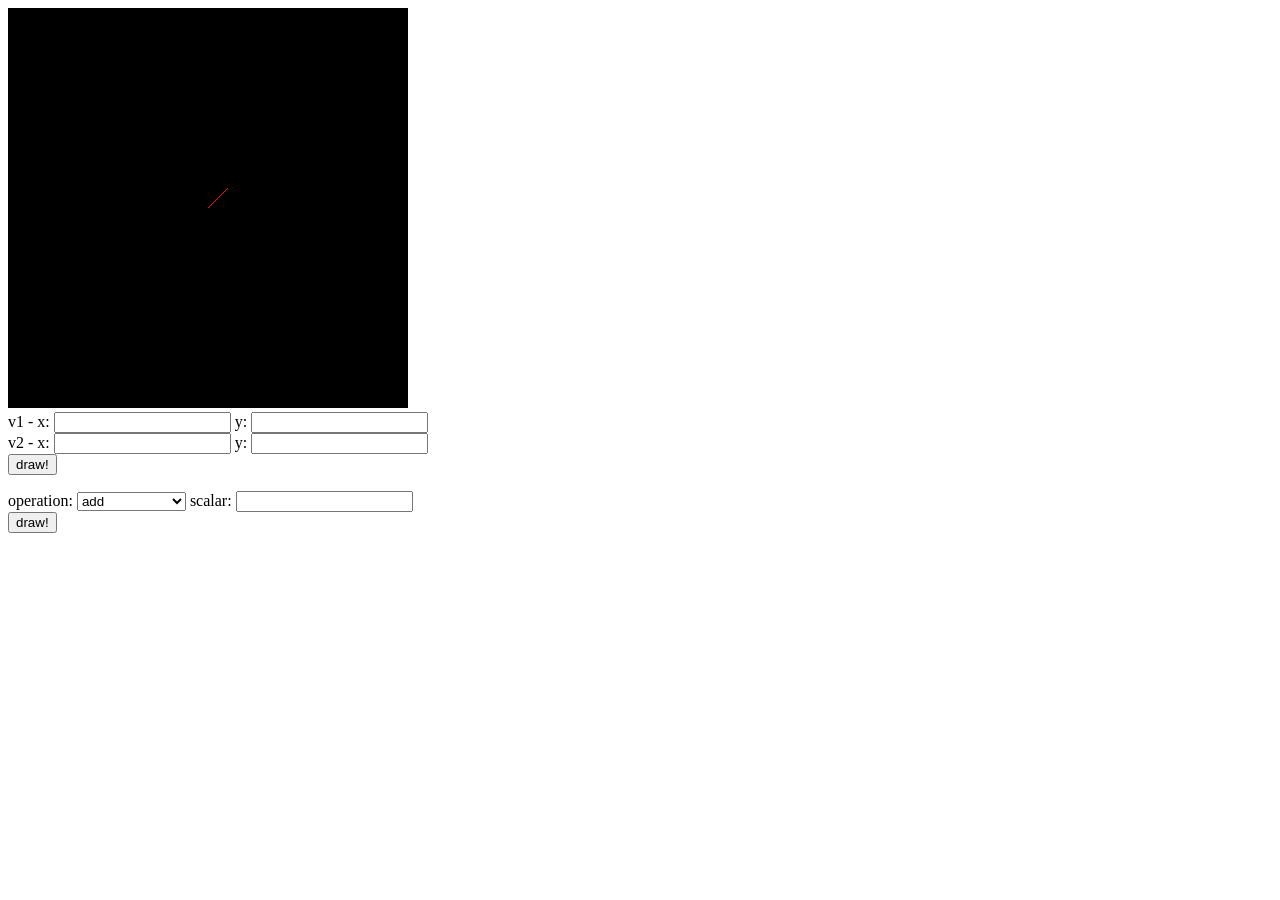
<file: asgn0/asgn0.html>
<!DOCTYPE html>
<html lang="en">
  <head>
    <meta charset="utf-8" />
    <title>Draw a blue rectangle (canvas version)</title>
  </head>

  <body onload="main()">
    <canvas id="example" width="400" height="400">
      Please use a browser that supports "canvas"
    </canvas>
    <script src="./lib/cuon-matrix-cse160.js"></script>
    <script src="asgn0.js"></script>
    <div id="ui">
      <div id="v1_ui">
        <label>v1 - </label>
        <label>x: </label>
        <input type="text" id="v1x"></input>
        <label>y: </label>
        <input type="text" id="v1y"></input>
      </div>
      <div id="v2_ui">
        <label>v2 - </label>
        <label>x: </label>
        <input type="text" id="v2x"></input>
        <label>y: </label>
        <input type="text" id="v2y"></input>
      </div>
      <div>
        <input type="button" id="draw_button" value="draw!"></input>
      </div>
      <p></p>
      <div id="operation_ui">
        <label>operation: </label>
        <select id="operation_selector">
          <option value="add">add</option>
          <option value="sub">subtract</option>
          <option value="div">divide</option>
          <option value="mul">multiply</option>
          <option value="norm">normalize</option>
          <option value="angle">angle between</option>
          <option value="area">area</option>
        </select>
        <label>scalar: </label>
        <input type="text" id="scalar_input"></input>
      </div>
      <div>
        <input type="button" id="operation_draw_button" value="draw!"></input>
      </div>
    </div>
  </body>
</html>
</file>
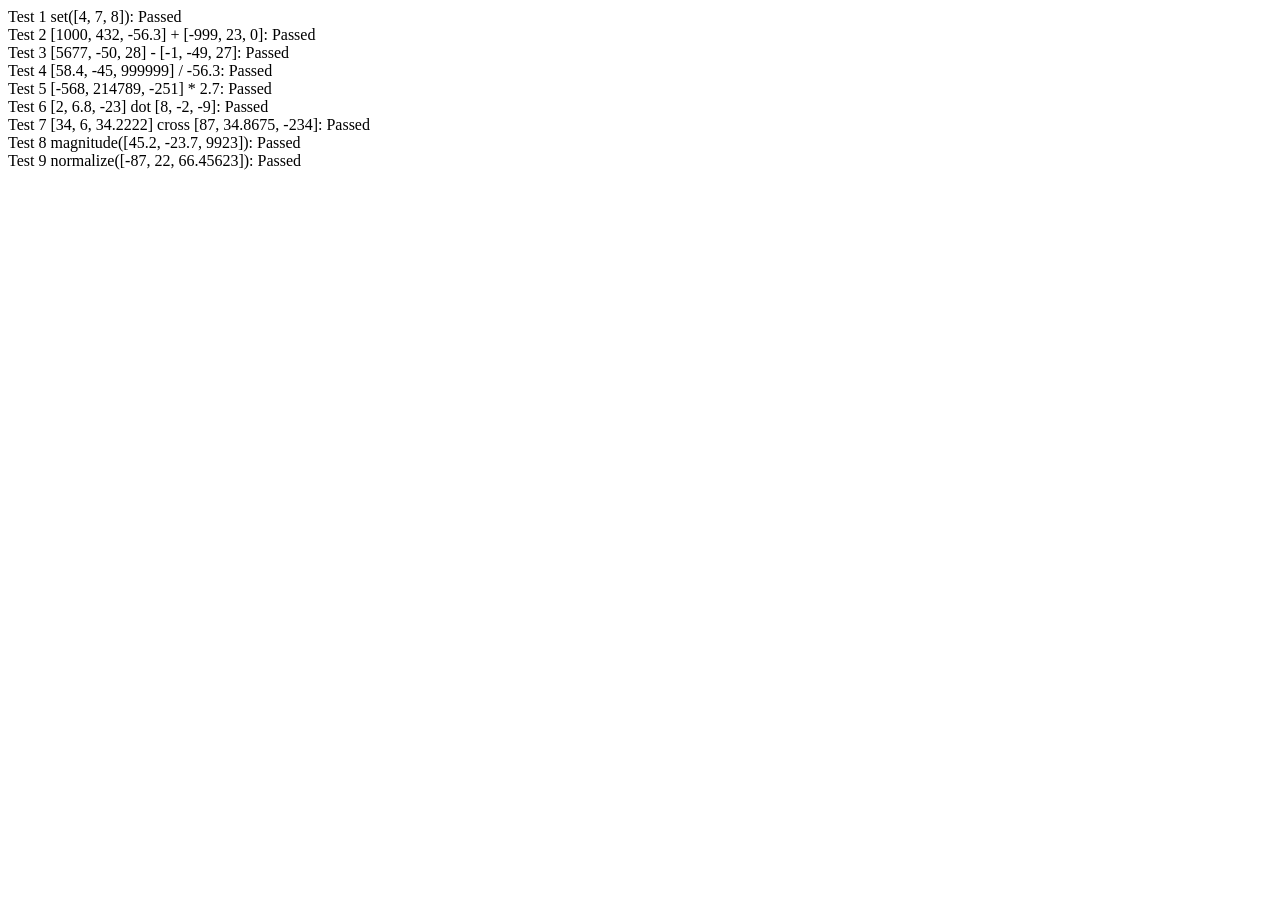
<file: asgn0/vectorTests.html>
<!DOCTYPE html>
<html>

<head>
  <meta charset="UTF-8" />
  <meta name="viewport" content="width=device-width" />
  <title>Vector Tests</title>
</head>

<body>
  Test 1 set([4, 7, 8]): <span id=test1></span>
  <br>
  Test 2 [1000, 432, -56.3] + [-999, 23, 0]: <span id=test2></span>
  <br>
  Test 3 [5677, -50, 28] - [-1, -49, 27]: <span id=test3></span>
  <br>
  Test 4 [58.4, -45, 999999] / -56.3: <span id=test4></span>
  <br>
  Test 5 [-568, 214789, -251] * 2.7: <span id=test5></span>
  <br>
  Test 6 [2, 6.8, -23] dot [8, -2, -9]: <span id=test6></span>
  <br>
  Test 7 [34, 6, 34.2222] cross [87, 34.8675, -234]: <span id=test7></span>
  <br>
  Test 8 magnitude([45.2, -23.7, 9923]): <span id=test8></span>
  <br>
  Test 9 normalize([-87, 22, 66.45623]): <span id=test9></span>

  <script src="lib/cuon-matrix-cse160.js"></script>
  <script>
    var ERROR = 0.1

    function verify(vect, sol, text) {
      passed = vect.every((val, i) => Math.abs(val - sol[i]) < ERROR)
      passed ? text.innerHTML = "Passed" : text.innerHTML = "Failed"
    }
    // Test 1 set([4, 7, 8])
    let text = document.getElementById("test1")
    let vect1 = new Vector3([0, 0, 0])
    let vect2 = new Vector3([4, 7, 8])
    vect1.set(vect2)
    let v1 = vect1.elements
    verify(v1, [4, 7, 8], text)

    // Test 2 [1000, 432, -56.3] + [-999, 23, 0]
    text = document.getElementById("test2")
    vect1 = new Vector3([1000, 432, -56.3])
    vect2 = new Vector3([-999, 23, 0])
    vect1.add(vect2)
    let v = vect1.elements
    verify(v, [1, 455, -56.3], text)

    // Test 3 [5677, -50, 28] - [-1, -49, 27]
    text = document.getElementById("test3")
    vect1 = new Vector3([5677, -50, 28])
    vect2 = new Vector3([-1, -49, 27])
    vect1.sub(vect2)
    v = vect1.elements
    verify(v, [5678, -1, 1], text)

    // Test 4 [58.4, -45, 999999] / -56.3
    text = document.getElementById("test4")
    let vect = new Vector3([58.4, -45, 999999])
    vect.div(-56.3)
    v = vect.elements
    verify(v, [-1.037300178, 0.79928952, -17761.971580817], text)

    // Test 5 [-568, 214789, -251] * 2.7
    text = document.getElementById("test5")
    vect = new Vector3([-568, 214789, -251])
    vect.mul(2.7)
    v = vect.elements
    verify(v, [-1533.6, 579930.3, -677.7], text)

    // Test 6 [2, 6.8, -23] dot [8, -2, -9]
    text = document.getElementById("test6")
    vect1 = new Vector3([2, 6.8, -23])
    vect2 = new Vector3([8, -2, -9])
    let num = Vector3.dot(vect1, vect2)
    Math.abs(num - 209.4) < ERROR ? text.innerHTML = "Passed" : text.innerHTML = "Failed"

    // Test 7 [34, 6, 34.2222] cross [87, 34.8675, -234]
    text = document.getElementById("test7")
    vect1 = new Vector3([34, 6, 34.2222])
    vect2 = new Vector3([87, 34.8675, -234])
    v = Vector3.cross(vect1, vect2).elements
    verify(v, [-2597.2425585, 10933.3314, 663.495], text)

    // Test 8 magnitude([45.2, -23.7, 9923])
    text = document.getElementById("test8")
    vect = new Vector3([45.2, -23.7, 9923])
    num = vect.magnitude()
    Math.abs(num - 9923.131246235) < ERROR ? text.innerHTML = "Passed" : text.innerHTML = "Failed"

    // Test 9 normalize([-87, 22, 66.45623])
    text = document.getElementById("test9")
    vect = new Vector3([-87, 22, 66.45623])
    v = vect.normalize().elements
    verify(v, [-0.779104913, 0.197015035, 0.595130751], text)
  </script>
</body>

</html>
</file>
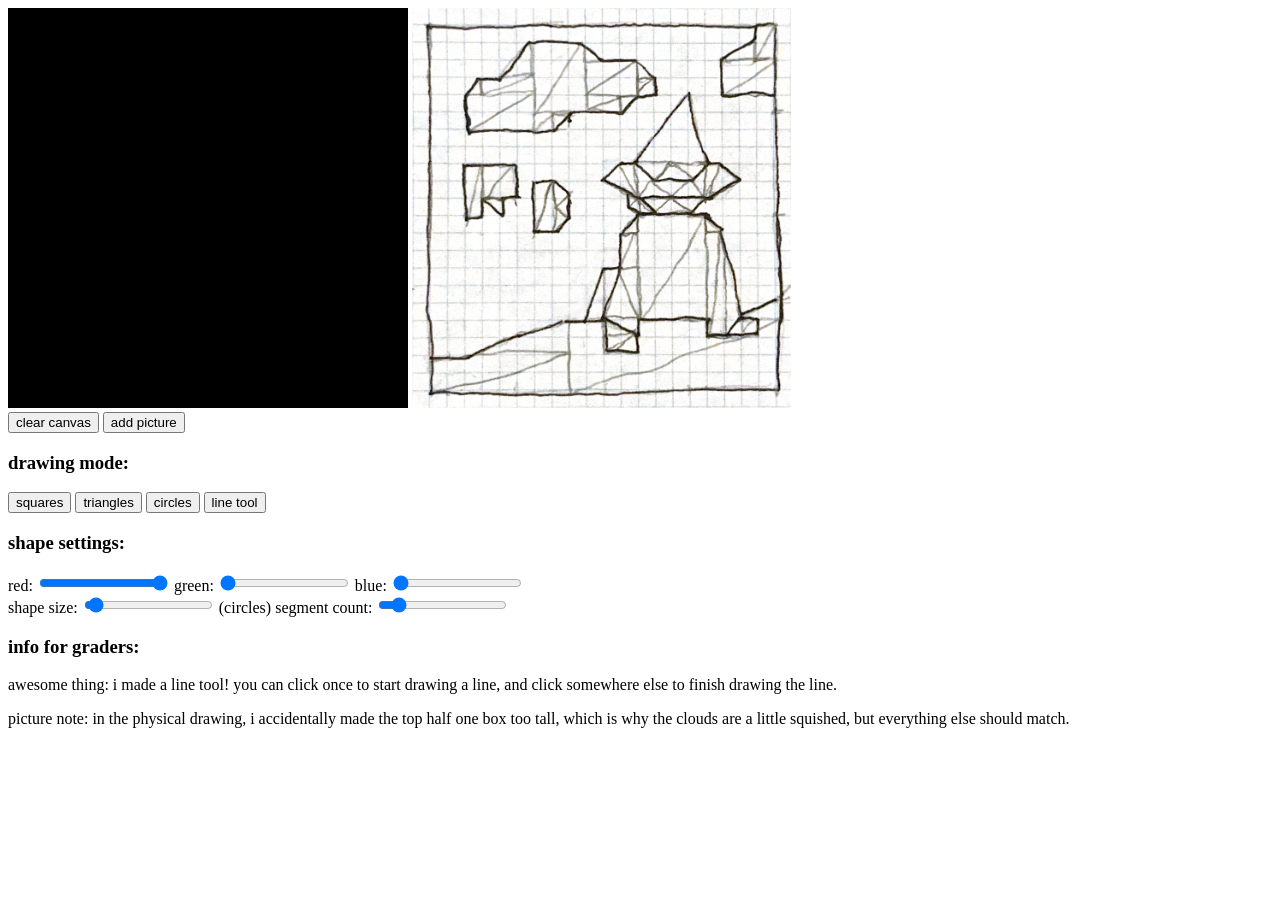
<file: asgn1/ColoredPoints.html>
<!DOCTYPE html>
<html lang="en">
  <head>
    <meta charset="utf-8" />
    <title>Change a point color</title>
  </head>

  <body onload="main()">
    <canvas id="webgl" width="400" height="400">
    Please use a browser that supports "canvas"
    </canvas>
    <img src="snufkin_triangles.png" style="height: 400px"/>

    <script src="lib/webgl-utils.js"></script>
    <script src="lib/webgl-debug.js"></script>
    <script src="lib/cuon-utils.js"></script>
    <script src="lib/cuon-matrix-cse160.js"></script>
    <script src="Shape.js"></script>
    <script src="Point.js"></script>
    <script src="Triangle.js"></script>
    <script src="Circle.js"></script>
    <script src="Line.js"></script>
    <script src="Drawing.js"></script>
    <script src="ColoredPoints.js"></script>

    <div id="ui">
      <div>
        <button id="clear_button">clear canvas</button>
        <button id="add_drawing_button">add picture</button>
      </div>
      <div>
        <h3>drawing mode:</h3>
        <button id="squares_button">squares</button>
        <button id="triangles_button">triangles</button>
        <button id="circles_button">circles</button>
        <button id="line_tool_button">line tool</button>
      </div>
      <div>
        <h3>shape settings:</h3>
        <div>
          <label>red: </label>
          <input type="range" min="0" max="100" value="100" class="slider" id="red_slider"/>
          <label>green: </label>
          <input type="range" min="0" max="100" value="0" class="slider" id="green_slider"/>
          <label>blue: </label>
          <input type="range" min="0" max="100" value="0" class="slider" id="blue_slider"/>
        </div>
        <div>
          <label>shape size: </label>
          <input type="range" min="0" max="300" value="10" class="slider" id="size_slider"/>
          <label>(circles) segment count: </label>
          <input type="range" min="5" max="50" value="10" class="slider" id="segment_slider"/>
        </div>
        <div>
          <h3>info for graders:</h3>
          <p>awesome thing: i made a line tool! you can click once to start drawing a line, and click somewhere else to finish drawing the line.</p>
          <p>picture note: in the physical drawing, i accidentally made the top half one box too tall, which is why the clouds are a little squished, but everything else should match.</p>
        </div>
      </div>
    </div>
  </body>
</html>
</file>
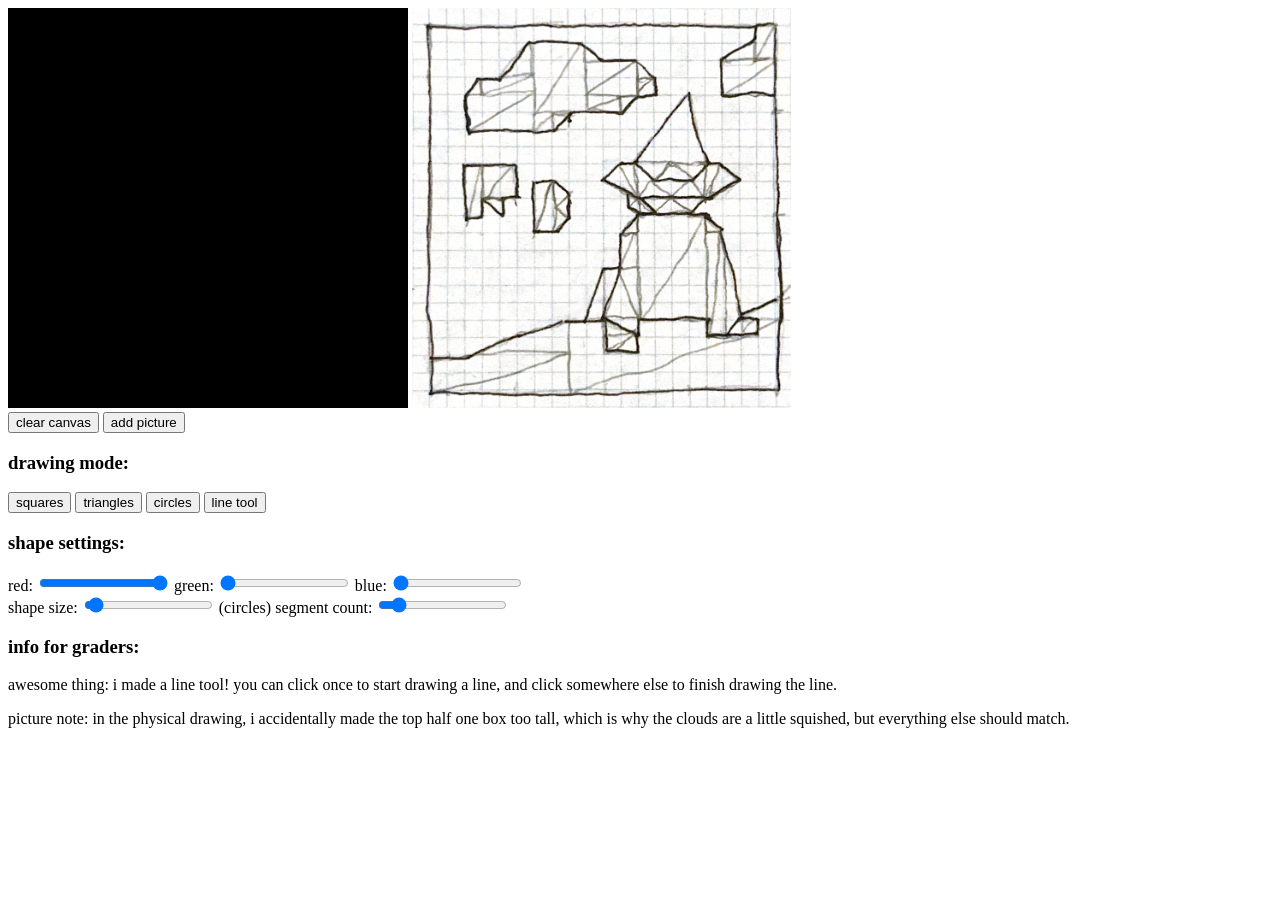
<file: asgn1/Paint.html>
<!DOCTYPE html>
<html lang="en">
  <head>
    <meta charset="utf-8" />
    <title>paint!</title>
  </head>

  <body onload="main()">
    <canvas id="webgl" width="400" height="400">
    Please use a browser that supports "canvas"
    </canvas>
    <img src="snufkin_triangles.png" style="height: 400px"/>

    <script src="lib/webgl-utils.js"></script>
    <script src="lib/webgl-debug.js"></script>
    <script src="lib/cuon-utils.js"></script>
    <script src="lib/cuon-matrix-cse160.js"></script>
    <script src="Shape.js"></script>
    <script src="Point.js"></script>
    <script src="Triangle.js"></script>
    <script src="Circle.js"></script>
    <script src="Line.js"></script>
    <script src="Drawing.js"></script>
    <script src="ColoredPoints.js"></script>

    <div id="ui">
      <div>
        <button id="clear_button">clear canvas</button>
        <button id="add_drawing_button">add picture</button>
      </div>
      <div>
        <h3>drawing mode:</h3>
        <button id="squares_button">squares</button>
        <button id="triangles_button">triangles</button>
        <button id="circles_button">circles</button>
        <button id="line_tool_button">line tool</button>
      </div>
      <div>
        <h3>shape settings:</h3>
        <div>
          <label>red: </label>
          <input type="range" min="0" max="100" value="100" class="slider" id="red_slider"/>
          <label>green: </label>
          <input type="range" min="0" max="100" value="0" class="slider" id="green_slider"/>
          <label>blue: </label>
          <input type="range" min="0" max="100" value="0" class="slider" id="blue_slider"/>
        </div>
        <div>
          <label>shape size: </label>
          <input type="range" min="0" max="300" value="10" class="slider" id="size_slider"/>
          <label>(circles) segment count: </label>
          <input type="range" min="5" max="50" value="10" class="slider" id="segment_slider"/>
        </div>
        <div>
          <h3>info for graders:</h3>
          <p>awesome thing: i made a line tool! you can click once to start drawing a line, and click somewhere else to finish drawing the line.</p>
          <p>picture note: in the physical drawing, i accidentally made the top half one box too tall, which is why the clouds are a little squished, but everything else should match.</p>
        </div>
      </div>
    </div>
  </body>
</html>
</file>
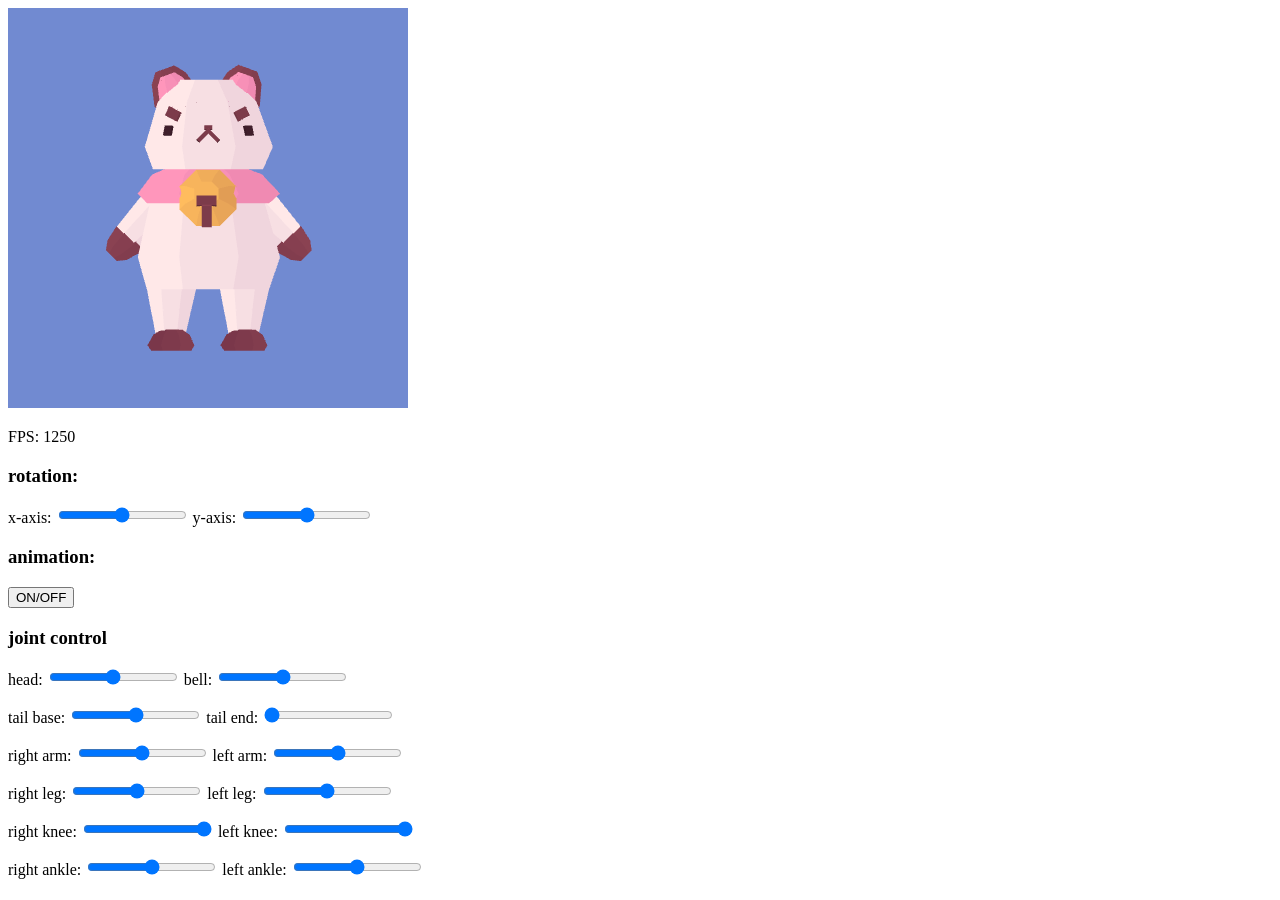
<file: asgn2/BlockyPuppyCat.html>
<!DOCTYPE html>
<html lang="en">
  <head>
    <meta charset="utf-8" />
    <title>paint!</title>
  </head>

  <body onload="main()">
    <canvas id="webgl" width="400" height="400">
    Please use a browser that supports "canvas"
    </canvas>

    <script src="lib/webgl-utils.js"></script>
    <script src="lib/webgl-debug.js"></script>
    <script src="lib/cuon-utils.js"></script>
    <script src="lib/cuon-matrix-cse160.js"></script>
    <script src="Shape.js"></script>
    <script src="Cube.js"></script>
    <script src="Body.js"></script>
    <script src="PuppyCat.js"></script>
    <script src="BlockyAnimal.js"></script>

    <div id="ui">
      <div>
        <p id="fpsCounter">FPS: </p>
        <div>
          <h3>rotation:</h3>
          <label>x-axis: </label>
          <input type="range" min="-180" max="180" value="0" class="slider" id="angle_y_slider"/>
          <label>y-axis: </label>
          <input type="range" min="-180" max="180" value="0" class="slider" id="angle_x_slider"/>
        </div>
        <div>
          <h3>animation:</h3>
          <button type="button" id="anim_toggle_button">ON/OFF</button>
        </div>
        <div>
          <h3>joint control</h3>
          <label>head:</label>
          <input type="range" min="-20" max="20" value="0" class="slider" id="head_slider"/>          
          <label>bell:</label>
          <input type="range" min="-5" max="5" value="0" class="slider" id="bell_slider"/>          
          <p></p>
          <label>tail base:</label>
          <input type="range" min="-20" max="20" value="0" class="slider" id="tail_base_slider"/>      
          <label>tail end:</label>
          <input type="range" min="0" max="20" value="0" class="slider" id="tail_end_slider"/>          
          <p></p>
          <label>right arm:</label>
          <input type="range" min="-75" max="75" value="0" class="slider" id="right_arm_slider"/>
          <label>left arm:</label>
          <input type="range" min="-75" max="75" value="0" class="slider" id="left_arm_slider"/>          
          <p></p>
          <label>right leg:</label>
          <input type="range" min="-30" max="30" value="0" class="slider" id="right_leg_slider"/>
          <label>left leg:</label>
          <input type="range" min="-30" max="30" value="0" class="slider" id="left_leg_slider"/>
          <p></p>
          <label>right knee:</label>
          <input type="range" min="-30" max="0" value="0" class="slider" id="right_knee_slider"/>
          <label>left knee:</label>
          <input type="range" min="-30" max="0" value="0" class="slider" id="left_knee_slider"/>
          <p></p>
          <label>right ankle:</label>
          <input type="range" min="-20" max="20" value="0" class="slider" id="right_ankle_slider"/>
          <label>left ankle:</label>
          <input type="range" min="-20" max="20" value="0" class="slider" id="left_ankle_slider"/>
        </div>
      </div>
    </div>
  </body>
</html>
</file>
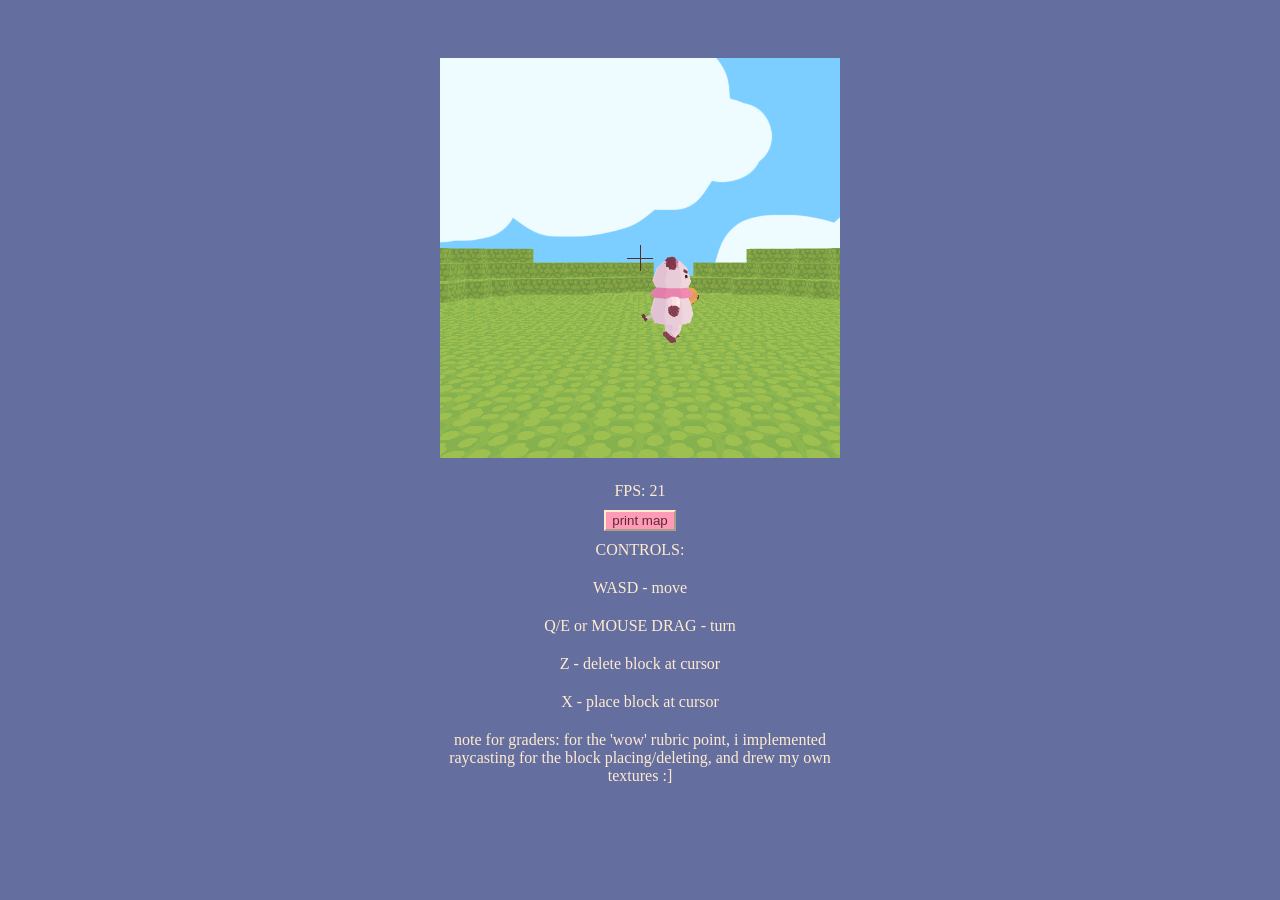
<file: asgn3/VirtualWorld.html>
<!DOCTYPE html>
<html lang="en">
  <head>
    <meta charset="utf-8" />
    <title>blocky world!</title>
    <link rel="stylesheet" href="styles.css"/>
  </head>

  <body onload="main()">
    <div class="container_row">
      <div class="layer1">
        <canvas id="webgl" width="400" height="400" style="z-index: 0;">
        Please use a browser that supports "canvas"
        </canvas>
      </div>
      <div class="layer2">
        <canvas id="canvas2D" width="400" height="400" style="z-index: 1;">
        </canvas>
      </div>
    </div>

    <script src="lib/webgl-utils.js"></script>
    <script src="lib/webgl-debug.js"></script>
    <script src="lib/cuon-utils.js"></script>
    <script src="lib/cuon-matrix-cse160.js"></script>
    <script src="Shape.js"></script>
    <script src="Shape2.js"></script>
    <script src="Cube.js"></script>
    <script src="Body.js"></script>
    <script src="PuppyCat.js"></script>
    <script src="Camera.js"></script>
    <script src="TextureManager.js"></script>
    <script src="Ray.js"></script>
    <script src="VirtualWorld.js"></script>

    <div id="ui" class="container_row">
      <div>
        <p id="fpsCounter">FPS: </p>
        <button id="printMapButton">print map</button>
        <p>CONTROLS:</p>
        <p>WASD - move</p>
        <p>Q/E or MOUSE DRAG - turn</p>
        <p>Z - delete block at cursor</p>
        <p>X - place block at cursor</p>
        <p>note for graders: for the 'wow' rubric point, i implemented raycasting for the block placing/deleting, and drew my own textures :]</p>
      </div>
    </div>
  </body>
</html>
</file>
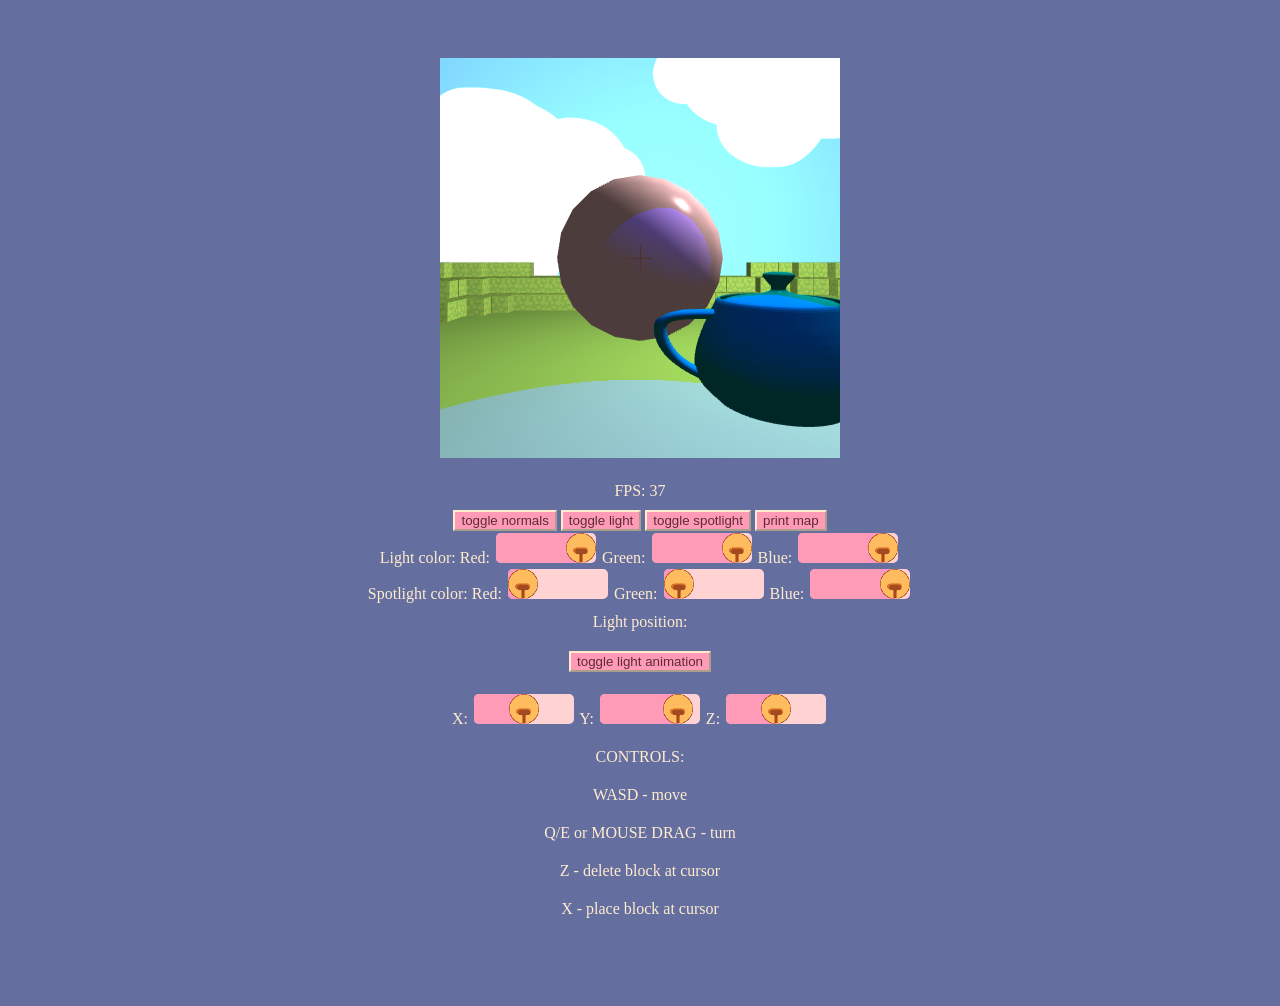
<file: asgn4/VirtualWorld.html>
<!DOCTYPE html>
<html lang="en">
  <head>
    <meta charset="utf-8" />
    <title>blocky world!</title>
    <link rel="stylesheet" href="styles.css"/>
  </head>

  <body onload="main()">
    <div class="container_row">
      <div class="layer1">
        <canvas id="webgl" width="400" height="400" style="z-index: 0;">
        Please use a browser that supports "canvas"
        </canvas>
      </div>
      <div class="layer2">
        <canvas id="canvas2D" width="400" height="400" style="z-index: 1;">
        </canvas>
      </div>
    </div>

    <script src="lib/webgl-utils.js"></script>
    <script src="lib/webgl-debug.js"></script>
    <script src="lib/cuon-utils.js"></script>
    <script src="lib/cuon-matrix-cse160.js"></script>
    <script src="Shape.js"></script>
    <script src="Shape2.js"></script>
    <script src="Cube.js"></script>
    <script src="Sphere.js"></script>
    <script src="Model.js"></script>
    <script src="Body.js"></script>
    <script src="PuppyCat.js"></script>
    <script src="Camera.js"></script>
    <script src="TextureManager.js"></script>
    <script src="Ray.js"></script>
    <script src="VirtualWorld.js"></script>

    <div id="ui" class="container_row">
      <div>
        <p id="fpsCounter">FPS: </p>
        <button id="normalButton">toggle normals</button>
        <button id="lightButton">toggle light</button>
        <button id="spotlightButton">toggle spotlight</button>
        <button id="printMapButton">print map</button>
        <div>
          Light color: Red:
          <input type="range" min="0" max="100" value="100" class="slider" id="lightSlideRed"/>
          Green:
          <input type="range" min="0" max="100" value="100" class="slider" id="lightSlideGreen"/>
          Blue:
          <input type="range" min="0" max="100" value="100" class="slider" id="lightSlideBlue"/>
        </div>
        <div>
          Spotlight color: Red:
          <input type="range" min="0" max="100" value="0" class="slider" id="spotlightSlideRed"/>
          Green:
          <input type="range" min="0" max="100" value="0" class="slider" id="spotlightSlideGreen"/>
          Blue:
          <input type="range" min="0" max="100" value="100" class="slider" id="spotlightSlideBlue"/>
        </div>
        <div>
          <p>
            Light position:
          </p>
          <p>
            <button id="lightMovementButton">toggle light animation</button>
          </p>
          <p>
            X:
            <input type="range" min="-250" max="250" value="0" class="slider" id="lightSlideX"/>
            Y:
            <input type="range" min="-250" max="250" value="200" class="slider" id="lightSlideY"/>
            Z:
            <input type="range" min="-250" max="250" value="0" class="slider" id="lightSlideZ"/>
          </p>
          
        </div>
        <p>CONTROLS:</p>
        <p>WASD - move</p>
        <p>Q/E or MOUSE DRAG - turn</p>
        <p>Z - delete block at cursor</p>
        <p>X - place block at cursor</p>
      </div>
    </div>
  </body>
</html>
</file>
<file: asgn3/styles.css>
:root {
    --bg-color: #646fa0;
    --border-color: #ffebce;
    /* --heading-color: #3e4e87; */
    --heading-color: #8a4252;
    --text-color: #5e2a39;
    --slider-bg-color: #ffd3d3;
    --slider-fill-color: #ff9ab7;
}

body {
    background-color: var(--bg-color);
    /* display: flex; */
    /* justify-content: center; */
    /* align-items: center; */
    text-align: center;
    padding-bottom: 50px;
    padding-top: 50px;
}

.container_row{
  display: grid;
  grid-template-columns: auto auto 1 auto;
}

.layer1, .layer2{
  grid-column: 1;
  grid-row: 1;
}
.layer1 {
  /* background-color: var(--border-color); */
  /* padding: 10px; */
  /* border-radius: 10px; */
}

/* .layer2{
  background: rgba(255, 0, 0, 0.4);
} */

#ui {
    /* background-color: var(--border-color); */
    color: var(--border-color);
    padding: 20px;
    padding-top: 10px;
    border-radius: 10px;
    grid-column: 2;
    text-align: center;
}

p {
  width: 400px;
  margin: auto;
  padding-top: 10px;
  padding-bottom: 10px;
}

h3 {
    color: var(--heading-color);
}

label {
    color: var(--text-color);
}

button {
    color: var(--text-color);
    background: var(--slider-fill-color);
    border-color: var(--border-color);
}

@media screen and (-webkit-min-device-pixel-ratio:0) {
    input[type='range'] {
      overflow: hidden;
      width: 100px;
      -webkit-appearance: none;
      background-color: var(--slider-bg-color);
      outline-color: var(--border-color);
      border-radius: 5px;
    }
    
    input[type='range']::-webkit-slider-runnable-track {
      height: 30px;
      -webkit-appearance: none;
      color: var(--slider-fill-color);
      margin-top: 0px;
    }
    
    input[type='range']::-webkit-slider-thumb {
      width: 30px;
      -webkit-appearance: none;
      height: 30px;
      cursor: ew-resize;
      background: url('bell.png');
      background-size: contain;
      box-shadow: -100px 0 0 100px var(--slider-fill-color);
    }

}

/* firefox */
input[type="range"]::-moz-range-progress {
  background-color: var(--slider-fill-color); 
}
input[type="range"]::-moz-range-track {  
  background-color: var(--slider-bg-color);
}
.slider::-moz-range-thumb {
  width: 30px;
  height: 30px; 
  background: url('bell.png');
  background-size: contain;
  cursor: pointer; 
}

/* .slider {
  -webkit-appearance: none;  
  appearance: none;
  height: 25px;
  background: var(--slider-bg-color);
  outline-color: var(--border-color);
  border-radius: 5px;
}

.slider::-webkit-slider-thumb {
  -webkit-appearance: none;
  appearance: none;
  width: 25px;
  height: 25px;
  background: url('puppycat_head.png');
  background-size: contain;
  cursor: pointer;
}

.slider::-webkit-slider-runnable-track {
    height: 10px;
    -webkit-appearance: none;
    color: var(--slider-fill-color);
    background: var(--slider-bg-color);
}

.slider::-moz-range-thumb {
  width: 25px;
  height: 25px; 
  background: url('puppycat_head.png');
  background-size: contain;
  cursor: pointer; 
} */
</file>
<file: asgn4/styles.css>
:root {
    --bg-color: #646fa0;
    --border-color: #ffebce;
    /* --heading-color: #3e4e87; */
    --heading-color: #8a4252;
    --text-color: #5e2a39;
    --slider-bg-color: #ffd3d3;
    --slider-fill-color: #ff9ab7;
}

body {
    background-color: var(--bg-color);
    /* display: flex; */
    /* justify-content: center; */
    /* align-items: center; */
    text-align: center;
    padding-bottom: 50px;
    padding-top: 50px;
}

.container_row{
  display: grid;
  grid-template-columns: auto auto 1 auto;
}

.layer1, .layer2{
  grid-column: 1;
  grid-row: 1;
}
.layer1 {
  /* background-color: var(--border-color); */
  /* padding: 10px; */
  /* border-radius: 10px; */
}

/* .layer2{
  background: rgba(255, 0, 0, 0.4);
} */

#ui {
    /* background-color: var(--border-color); */
    color: var(--border-color);
    padding: 20px;
    padding-top: 10px;
    border-radius: 10px;
    grid-column: 2;
    text-align: center;
}

p {
  width: 400px;
  margin: auto;
  padding-top: 10px;
  padding-bottom: 10px;
}

h3 {
    color: var(--heading-color);
}

label {
    color: var(--text-color);
}

button {
    color: var(--text-color);
    background: var(--slider-fill-color);
    border-color: var(--border-color);
}

@media screen and (-webkit-min-device-pixel-ratio:0) {
    input[type='range'] {
      overflow: hidden;
      width: 100px;
      -webkit-appearance: none;
      background-color: var(--slider-bg-color);
      outline-color: var(--border-color);
      border-radius: 5px;
    }
    
    input[type='range']::-webkit-slider-runnable-track {
      height: 30px;
      -webkit-appearance: none;
      color: var(--slider-fill-color);
      margin-top: 0px;
    }
    
    input[type='range']::-webkit-slider-thumb {
      width: 30px;
      -webkit-appearance: none;
      height: 30px;
      cursor: ew-resize;
      background: url('bell.png');
      background-size: contain;
      box-shadow: -100px 0 0 100px var(--slider-fill-color);
    }

}

/* firefox */
input[type="range"]::-moz-range-progress {
  background-color: var(--slider-fill-color); 
}
input[type="range"]::-moz-range-track {  
  background-color: var(--slider-bg-color);
}
.slider::-moz-range-thumb {
  width: 30px;
  height: 30px; 
  background: url('bell.png');
  background-size: contain;
  cursor: pointer; 
}

/* .slider {
  -webkit-appearance: none;  
  appearance: none;
  height: 25px;
  background: var(--slider-bg-color);
  outline-color: var(--border-color);
  border-radius: 5px;
}

.slider::-webkit-slider-thumb {
  -webkit-appearance: none;
  appearance: none;
  width: 25px;
  height: 25px;
  background: url('puppycat_head.png');
  background-size: contain;
  cursor: pointer;
}

.slider::-webkit-slider-runnable-track {
    height: 10px;
    -webkit-appearance: none;
    color: var(--slider-fill-color);
    background: var(--slider-bg-color);
}

.slider::-moz-range-thumb {
  width: 25px;
  height: 25px; 
  background: url('puppycat_head.png');
  background-size: contain;
  cursor: pointer; 
} */
</file>
